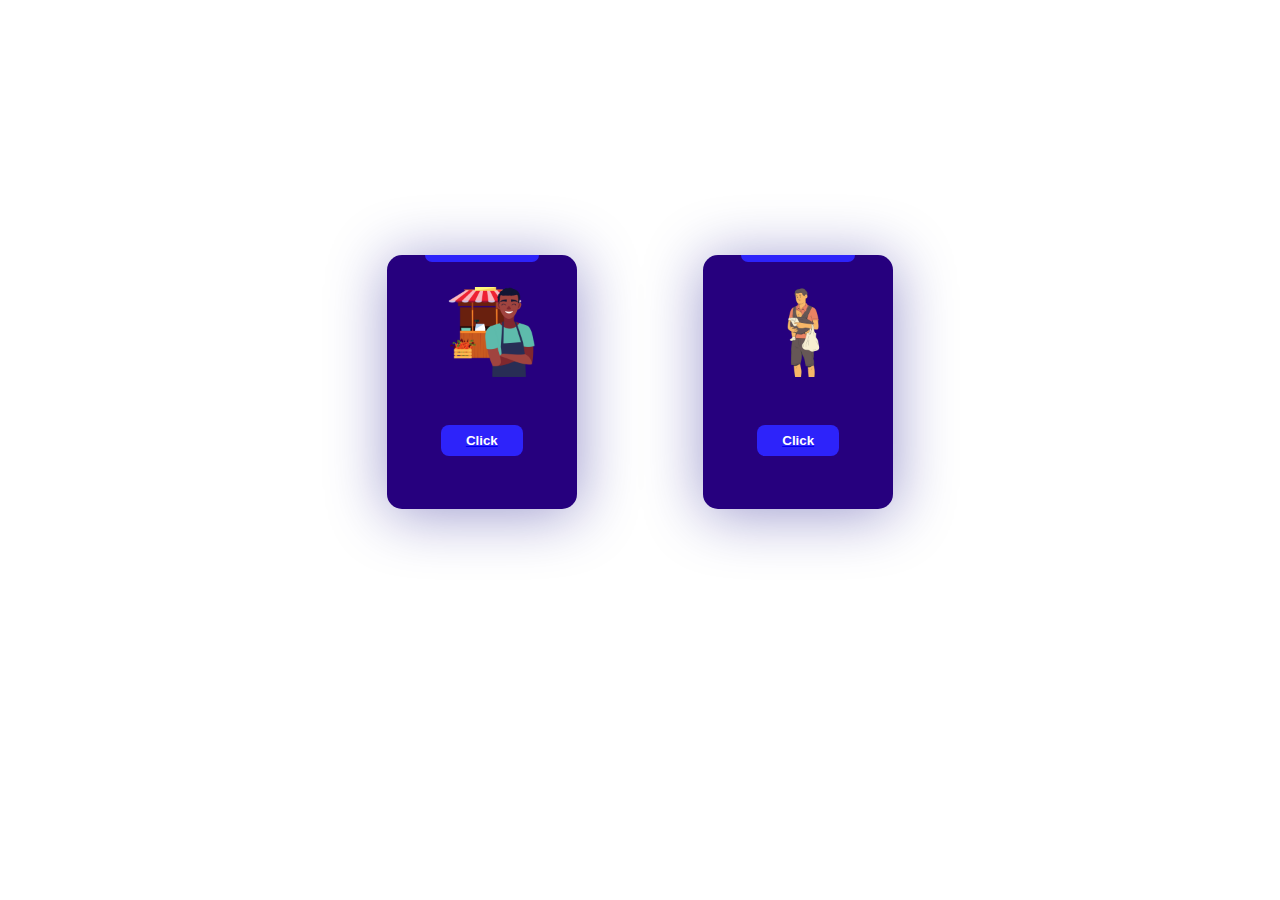
<file: index.html>
<!DOCTYPE html>
<html lang="en">

<head>
    <meta charset="UTF-8">
    <meta http-equiv="X-UA-Compatible" content="IE=edge">
    <meta name="viewport" content="width=device-width, initial-scale=1.0">
    <link rel="stylesheet" href="./index.css">
    <title>Orga Plants</title>
</head>

<body>
    <section class="userheading">
        <h1>
            <span>Welcome &nbsp;&nbsp;</span>
            <span> to </span>
            <span>&nbsp;&nbsp; Orga Plants</span>
            <!-- <span>limits</span> -->

        </h1>
    </section>
    <section class=" cardsUsing ">


        <div class="card ">
            <div class="card-border-top ">
            </div>
            <div class="img">
                <img src="./images/seller.png" style="    max-width: 90px;" alt="" srcset="">
            </div>
            <span> Are you a seller</span>
            <a href="./seller/seller.html"> <button> Click
        </button></a>
        </div>
        <div class="card ">
            <div class="card-border-top ">
            </div>
            <div class="img">
                <img src="./images/buyer.png" style="    max-width: 90px;" alt="" srcset="">
            </div>
            <span> Are you a buyer</span>
            <a href="./buyer/buyer.html"> <button> Click
            </button></a>
        </div>
    </section>
</body>

</html>
</file>
<file: index.css>
@import url("https://fonts.googleapis.com/css?family=Montserrat&display=swap");
.card {
    width: 190px;
    height: 254px;
    background: #26007e;
    border-radius: 15px;
    box-shadow: 1px 5px 60px 0px #100a886b;
    margin: 5%;
    justify-content: center;
    align-items: center;
    margin-top: 12%;
}

.card .card-border-top {
    width: 60%;
    height: 3%;
    background: #2d23fa;
    margin: auto;
    border-radius: 0px 0px 15px 15px;
}

.card span {
    font-weight: 600;
    color: white;
    text-align: center;
    display: block;
    padding-top: 10px;
    font-size: 16px;
}

.card .job {
    font-weight: 400;
    color: white;
    display: block;
    text-align: center;
    padding-top: 3px;
    font-size: 12px;
}

.card .img {
    width: 70px;
    height: 80px;
    /* background: #2d23fa; */
    border-radius: 15px;
    margin: auto;
    margin-top: 25px;
}

.card button {
    padding: 8px 25px;
    display: block;
    margin: auto;
    border-radius: 8px;
    border: none;
    margin-top: 30px;
    background: #2d23fa;
    color: white;
    font-weight: 600;
    cursor: pointer;
}

.card button:hover {
    background: #2117d6;
}

.cardsUsing {
    display: flex;
    margin: auto;
    justify-content: center;
    align-items: center;
    margin-top: -4%;
}

.userheading {
    /* height: 100vh; */
    display: flex;
    flex-direction: column;
    justify-content: center;
    align-items: center;
    margin-top: 3%;
}

.userheading h1 {
    display: flex;
    margin: auto;
    justify-content: center;
    align-items: center;
    margin-top: 7%;
    font-size: 145%;
}

.cardsUsing h1 {
    font-family: "Montserrat Medium";
    max-width: 40ch;
    text-align: center;
    transform: scale(0.94);
    animation: scale 3s forwards cubic-bezier(0.5, 1, 0.89, 1);
}

@keyframes scale {
    100% {
        transform: scale(1);
    }
}

span {
    display: inline-block;
    opacity: 0;
    filter: blur(4px);
}

span:nth-child(1) {
    animation: fade-in 1s 1s forwards cubic-bezier(0.11, 0, 0.5, 0);
}

span:nth-child(2) {
    animation: fade-in 1s 1.5s forwards cubic-bezier(0.11, 0, 0.5, 0);
}

span:nth-child(3) {
    animation: fade-in 1s 1.8s forwards cubic-bezier(0.11, 0, 0.5, 0);
}

span:nth-child(4) {
    animation: fade-in 1s 2s forwards cubic-bezier(0.11, 0, 0.5, 0);
}


/* span:nth-child(5) {
    animation: fade-in 0.8s 0.5s forwards cubic-bezier(0.11, 0, 0.5, 0);
}

span:nth-child(6) {
    animation: fade-in 0.8s 0.6s forwards cubic-bezier(0.11, 0, 0.5, 0);
}

span:nth-child(7) {
    animation: fade-in 0.8s 0.7s forwards cubic-bezier(0.11, 0, 0.5, 0);
}

span:nth-child(8) {
    animation: fade-in 0.8s 0.8s forwards cubic-bezier(0.11, 0, 0.5, 0);
}

span:nth-child(9) {
    animation: fade-in 0.8s 0.9s forwards cubic-bezier(0.11, 0, 0.5, 0);
}

span:nth-child(10) {
    animation: fade-in 0.8s 1s forwards cubic-bezier(0.11, 0, 0.5, 0);
}

span:nth-child(11) {
    animation: fade-in 0.8s 1.1s forwards cubic-bezier(0.11, 0, 0.5, 0);
}

span:nth-child(12) {
    animation: fade-in 0.8s 1.2s forwards cubic-bezier(0.11, 0, 0.5, 0);
}

span:nth-child(13) {
    animation: fade-in 0.8s 1.3s forwards cubic-bezier(0.11, 0, 0.5, 0);
}

span:nth-child(14) {
    animation: fade-in 0.8s 1.4s forwards cubic-bezier(0.11, 0, 0.5, 0);
}

span:nth-child(15) {
    animation: fade-in 0.8s 1.5s forwards cubic-bezier(0.11, 0, 0.5, 0);
}

span:nth-child(16) {
    animation: fade-in 0.8s 1.6s forwards cubic-bezier(0.11, 0, 0.5, 0);
}

span:nth-child(17) {
    animation: fade-in 0.8s 1.7s forwards cubic-bezier(0.11, 0, 0.5, 0);
}

span:nth-child(18) {
    animation: fade-in 0.8s 1.8s forwards cubic-bezier(0.11, 0, 0.5, 0);
} */

@keyframes fade-in {
    100% {
        opacity: 1;
        filter: blur(0);
    }
}

@media only screen and (max-width:550px) {
    .userheading {
        margin-top: 27%;
    }
    .cardsUsing {
        display: flex;
        margin: auto;
        justify-content: center;
        align-items: center;
        margin-top: -4%;
        flex-direction: column;
    }
}
</file>
